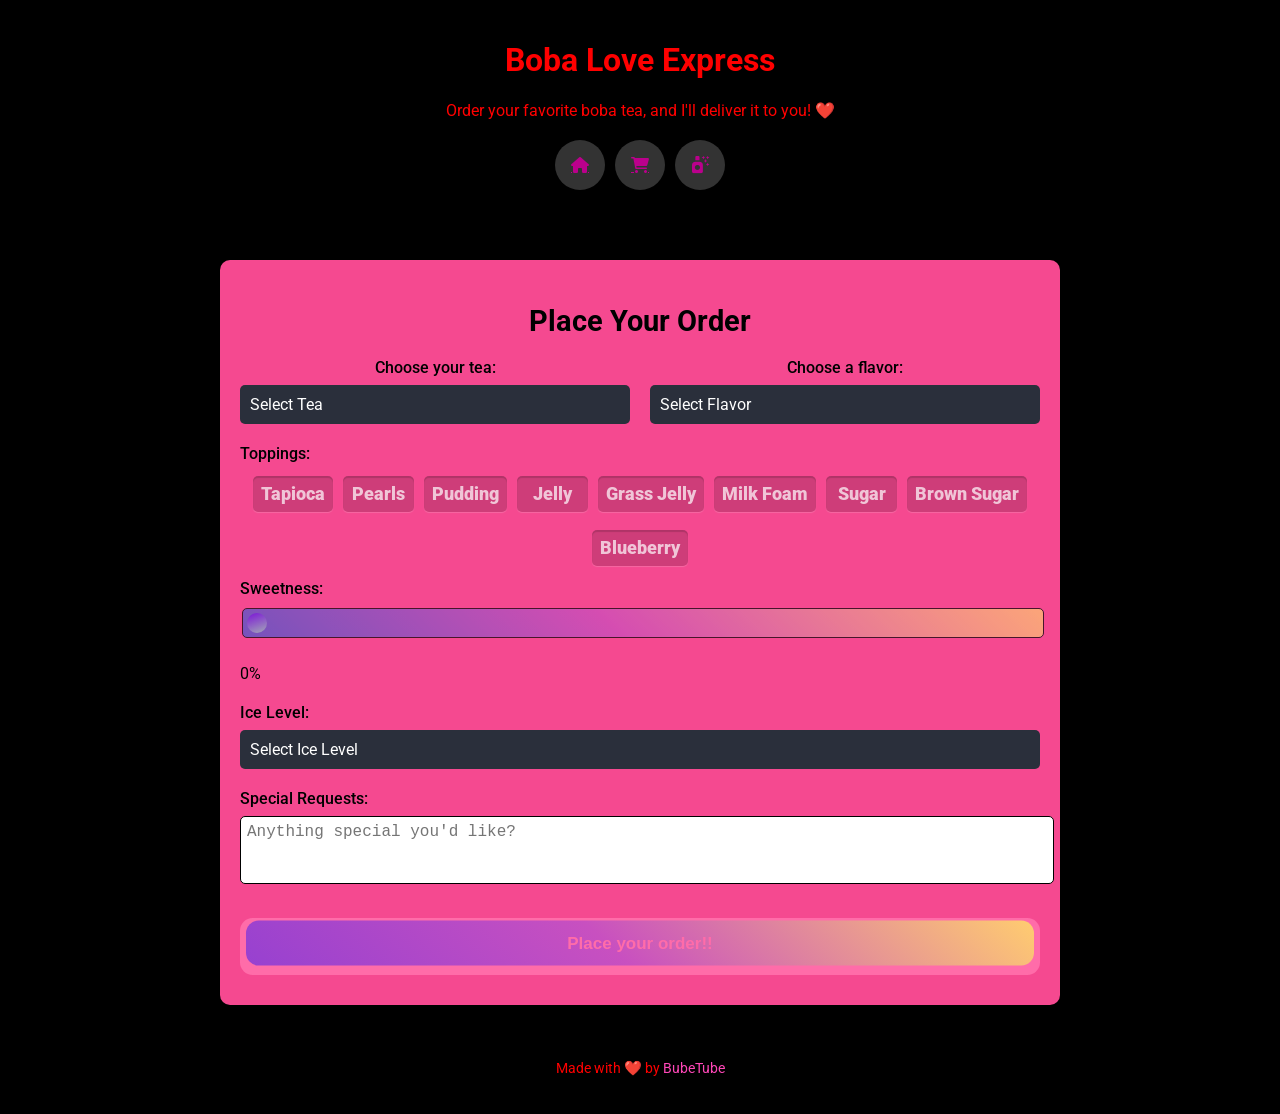
<file: index.html>
<!DOCTYPE html>
<html lang="en">
  <head>
    <meta charset="UTF-8" />
    <meta name="viewport" content="width=device-width, initial-scale=1.0" />
    <title>Boba Love Express</title>
    <link
      href="https://cdnjs.cloudflare.com/ajax/libs/font-awesome/6.0.0/css/all.min.css"
      rel="stylesheet"
    />
    <link rel="stylesheet" href="./style.css" />
  </head>
  <body>
    <!-- Header -->
    <header>
      <h1>Boba Love Express</h1>
      <p>Order your favorite boba tea, and I'll deliver it to you! ❤️</p>
      <div class="center-wrapper">
        <div class="button-container">
          <a href="index.html" aria-label="Homepage" class="buttons">
            <i class="fa fa-home"></i>
          </a>
          <a href="cart.php" aria-label="OrderSummary"
            ><i class="fa fa-shopping-cart"></i
          ></a>
          <button id="JSFunction" aria-label="JSFunction" class="buttons">
            <i class="fa fa-air-freshener"></i>
          </button>
        </div>
      </div>
    </header>

    <!-- Main Content -->
    <main>
      <h2>Place Your Order</h2>
      <form action="response.php" method="post" id="orderForm">
        <div class="menu-container">
          <!-- Tea Selection -->
          <div class="form-section">
            <label for="tea">Choose your tea:</label>
            <div class="custom-dropdown" id="tea-dropdown">
              <div class="selected">Select Tea</div>
              <div class="options">
                <div class="option" data-value="milk-tea">Milk Tea</div>
                <div class="option" data-value="green-tea">Green Tea</div>
                <div class="option" data-value="fruit-tea">Fruit Tea</div>
              </div>
              <select id="tea" name="tea">
                <option value="milk-tea">Milk Tea</option>
                <option value="green-tea">Green Tea</option>
                <option value="fruit-tea">Fruit Tea</option>
              </select>
            </div>
          </div>

          <!-- Flavor Selection -->
          <div class="form-section">
            <label for="flavor">Choose a flavor:</label>
            <div class="custom-dropdown" id="flavor-dropdown">
              <div class="selected">Select Flavor</div>
              <div class="options">
                <div class="option" data-value="taro">Taro</div>
                <div class="option" data-value="matcha">Matcha</div>
                <div class="option" data-value="mango">Mango</div>
                <div class="option" data-value="lychee">Lychee</div>
              </div>
              <select id="flavor" name="flavor">
                <option value="taro">Taro</option>
                <option value="matcha">Matcha</option>
                <option value="mango">Mango</option>
                <option value="lychee">Lychee</option>
              </select>
            </div>
          </div>
        </div>

        <!-- Toppings -->
        <label>Toppings:</label>
        <div id="ToppingsDiv" class="ToppingsDiv"></div>

        <!-- Sweetness Level -->
        <div class="form-section">
          <label for="sweetness">Sweetness:</label>
          <div>
            <input
              id="myRange"
              class="slider"
              value="0"
              max="100"
              min="0"
              type="range"
              step="5"
	      name="sweetness"
            />
            <p><output id="Ranger"></output>%</p>
          </div>
        </div>

        <!-- Ice Level -->
        <div class="form-section">
          <label for="ice">Ice Level:</label>
          <div class="custom-dropdown" id="ice-dropdown">
            <div class="selected">Select Ice Level</div>
            <div class="options">
              <div class="option" data-value="no-ice">No Ice</div>
              <div class="option" data-value="less-ice">Less Ice</div>
              <div class="option" data-value="regular-ice">Regular Ice</div>
              <div class="option" data-value="extra-ice">Extra Ice</div>
            </div>
            <select id="ice" name="ice">
              <option value="no-ice">No Ice</option>
              <option value="less-ice">Less Ice</option>
              <option value="regular-ice">Regular Ice</option>
              <option value="extra-ice">Extra Ice</option>
            </select>
          </div>
        </div>

        <!-- Special Requests -->
        <div class="form-section">
          <label for="requests">Special Requests:</label>
          <textarea
            id="request"
            name="request"
            rows="3"
            placeholder="Anything special you'd like?"
          ></textarea>
        </div>

        <!-- Submit Button -->
        <button type="submit">
          <span class="button_top">Place your order!!</span>
        </button>
      </form>
    </main>

    <!-- Footer -->
    <footer>
      <p>
        Made with ❤️ by
        <a href="rubenpookster.html">BubeTube</a>
      </p>
    </footer>
    <script src="./script.js"></script>
  </body>
</html>
</file>
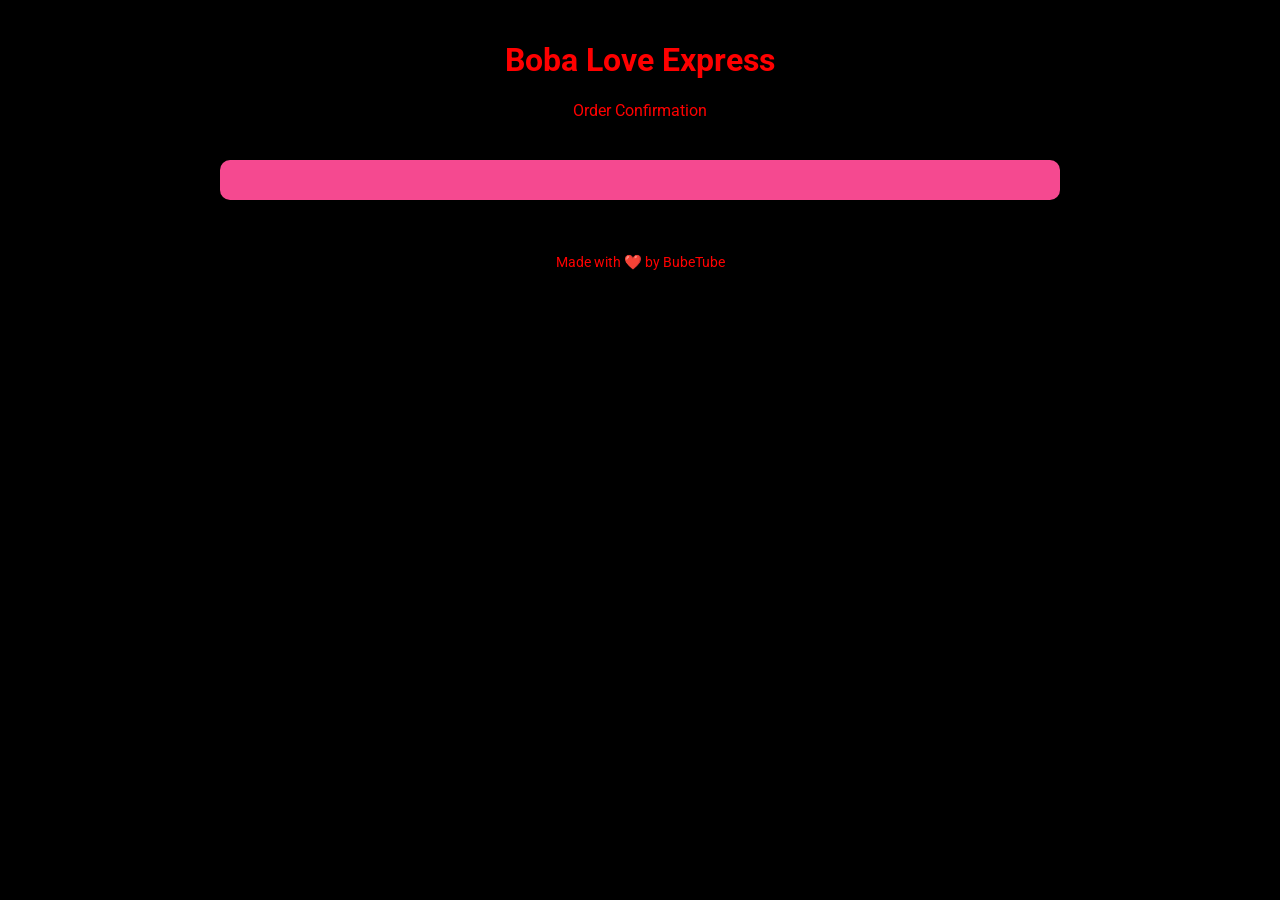
<file: response_purejs.html>
<html lang="en">
  <head>
    <link rel="stylesheet" href="./style.css" />
    <meta charset="UTF-8" />
    <meta name="viewport" content="width=device-width, initial-scale=1.0" />
    <title>Order Confirmation</title>
  </head>

  <body>
    <header>
      <h1>Boba Love Express</h1>
      <p>Order Confirmation</p>
    </header>

    <main id="app"></main>

    <footer>
      <p>Made with ❤️ by BubeTube</p>
    </footer>
    <script src="./server.js"></script>
    <script src="./confirmation.js"></script>
  </body>
</html>
</file>
<file: style.css>
/* Import Google Font - Roboto */
@import url("https://fonts.googleapis.com/css2?family=Roboto:wght@400;500;900&display=swap");

/* General Styling */
body {
  font-family: "Roboto", Arial, sans-serif;
  margin: 0;
  padding: 0;
  background-color: #000000;
  color: #333;
}

header,
footer {
  text-align: center;
  padding: 20px;
  background-color: #000;
  color: #ff0000;
}

header h1 {
  font-size: 2rem;
}

main h2 {
  text-align: center;
}

header p {
  margin: 10px 0 0;
  font-size: 1rem;
}

main {
  padding: 20px;
  max-width: 800px;
  margin: 20px auto;
  background-color: #f54990;
  border-radius: 10px;
  box-shadow: 0 2px 10px rgba(0, 0, 0, 0.2);
  color: #000000;
}

h2 {
  font-size: 1.8rem;
  margin-bottom: 20px;
}

.form-section {
  margin-bottom: 20px;
}

.menu-container {
  @media only screen and (max-width: 430px) {
    display: flex;
    flex-direction: column;
    flex-wrap: nowrap;
  }

  .form-section > label {
    text-align: center;
  }
}

label {
  display: block;
  font-weight: 500;
  margin-bottom: 8px;
}

input,
select,
textarea,
button {
  width: 100%;
  padding: 6px;
  margin-bottom: 10px;
  border: 1px solid #000000;
  border-radius: 5px;
  font-size: 1rem;
}

input:focus,
select:focus,
textarea:focus,
button:hover {
  outline: none;
  border-color: #f54990;
  box-shadow: 0 0 5px rgba(245, 73, 144, 0.5);
}

textarea {
  resize: none;
}

button {
  --generalButtonBackround: #f047ff;
  background-color: var(--generalButtonBackround);
  color: #fff;
  cursor: pointer;
  border: none;
  transition: background-color 0.3s ease;
}

button:hover {
  background-color: #ff3dc5;
}

.menu-container {
  display: flex;
  gap: 20px;
}

.menu-container .form-section {
  flex: 1;
}

.ToppingsDiv {
  display: flex;
  flex-wrap: wrap;
  justify-content: center;
  flex: auto;
}

@media only screen and (max-width: 430px) {
  .ToppingsDiv {
    display: grid;
    grid: wrap;
    grid: auto / auto auto auto auto;
  }
  .customCheckBox div {
    height: auto;
  }
}

.center-wrapper {
  display: flex;
  justify-content: center;
  margin: 20px 0;
  flex: auto;
}

.button-container {
  display: flex;
  gap: 10px;
}

.button-container a,
.button-container button {
  display: flex;
  justify-content: center;
  align-items: center;
  width: 50px;
  height: 50px;
  background-color: #333;
  color: #bb008c;
  border-radius: 50%;
  box-shadow: 0 4px 6px rgba(0, 0, 0, 0.2);
  transition: transform 0.3s;
}

.button-container a:hover,
.button-container button:hover {
  transform: translateY(-3px);
  background-color: #555;
}

/* Styling for all select dropdowns */
select {
  width: 100%;
  padding: 10px;
  margin-bottom: 10px;
  border: 1px solid #ccc;
  border-radius: 5px;
  font-size: 1rem;
  background-color: #fff;
  color: #333;
  cursor: pointer;
  transition: border-color 0.3s ease, box-shadow 0.3s ease;
}

select:focus {
  border-color: #f54990;
  box-shadow: 0 0 5px rgba(245, 73, 144, 0.5);
}

/* Hover effect on dropdowns */
select:hover {
  border-color: #f54990;
}

/* Styling the options inside the dropdown */
select option {
  padding: 10px;
  background-color: #fff;
  color: #333;
  font-size: 1rem;
  transition: background-color 0.3s ease;
}

/* Hover effect on options */
select option:hover {
  background-color: #f0f0f0;
}

/* Custom dropdown style with animation */
.custom-dropdown {
  position: relative;
  width: 100%;
}

.custom-dropdown select {
  display: none;
}

.custom-dropdown .selected {
  background-color: #2a2f3b;
  color: white;
  padding: 10px;
  border-radius: 5px;
  cursor: pointer;
  font-size: 1rem;
}

.custom-dropdown .options {
  display: none;
  position: absolute;
  top: 100%;
  left: 0;
  width: 100%;
  background-color: #2a2f3b;
  border-radius: 5px;
  z-index: 1;
  max-height: 0;
  overflow: hidden;
  opacity: 0;
  transition: all 0.3s ease-in-out;
}

.custom-dropdown.open .options {
  display: block;
  max-height: 200px;
  opacity: 1;
}

.custom-dropdown .option {
  padding: 10px;
  cursor: pointer;
  color: #fff;
  transition: background-color 0.3s ease;
}

.custom-dropdown .option:hover {
  background-color: #41323a;
}

footer {
  font-size: 0.9rem;
}

footer a {
  color: #ff47b8;
  text-decoration: none;
}

footer a:hover {
  text-decoration: underline;
}

/* CheckBoxes New CSS Test*/
.customCheckBoxHolder {
  margin: 5px;
  display: flex;
}

.customCheckBox {
  width: fit-content;
  position: relative;
  overflow: hidden;
  cursor: pointer;
  user-select: none;
  padding: 2px 8px;
  background-color: rgba(0, 0, 0, 0.16);
  border-radius: 0px;
  color: rgba(255, 255, 255, 0.7);
  transition-timing-function: cubic-bezier(0.25, 0.8, 0.25, 1);
  transition-duration: 300ms;
  transition-property: color, background-color, box-shadow;
  display: flex;
  height: 32px;
  align-items: center;
  box-shadow: rgba(0, 0, 0, 0.15) 0px 2px 1px 0px inset,
    rgba(255, 255, 255, 0.17) 0px 1px 1px 0px;
  outline: none;
  justify-content: center;
  min-width: 55px;
}

.customCheckBox:hover {
  background-color: #2c2c2c;
  color: white;
  box-shadow: rgba(0, 0, 0, 0.23) 0px -4px 1px 0px inset,
    rgba(255, 255, 255, 0.17) 0px -1px 1px 0px,
    rgba(0, 0, 0, 0.17) 0px 2px 4px 1px;
}

.customCheckBox .inner {
  font-size: 18px;
  font-weight: 900;
  pointer-events: none;
  transition-timing-function: cubic-bezier(0.25, 0.8, 0.25, 1);
  transition-duration: 300ms;
  transition-property: transform;
  transform: translateY(0px);
}

.customCheckBox:hover .inner {
  transform: translateY(-2px);
}

/* Multiple Checkboxes can be chained together for a radio input */
.customCheckBoxWrapper:first-of-type .customCheckBox {
  border-bottom-left-radius: 5px;
  border-top-left-radius: 5px;
  border-right: 0px;
}

.customCheckBoxWrapper:last-of-type .customCheckBox {
  border-bottom-right-radius: 5px;
  border-top-right-radius: 5px;
  border-left: 0px;
}

.customCheckBoxInput {
  display: none;
}

.customCheckBoxInput:checked + .customCheckBoxWrapper .customCheckBox {
  background-color: #66672d;
  color: white;
  box-shadow: rgba(0, 0, 0, 0.23) 0px -4px 1px 0px inset,
    rgba(255, 255, 255, 0.17) 0px -1px 1px 0px,
    rgba(0, 0, 0, 0.17) 0px 2px 4px 1px;
}

.customCheckBoxInput:checked + .customCheckBoxWrapper .customCheckBox .inner {
  transform: translateY(-2px);
}

.customCheckBoxInput:checked + .customCheckBoxWrapper .customCheckBox:hover {
  background-color: #34723f;
  box-shadow: rgba(0, 0, 0, 0.26) 0px -4px 1px 0px inset,
    rgba(255, 255, 255, 0.17) 0px -1px 1px 0px,
    rgba(0, 0, 0, 0.15) 0px 3px 6px 2px;
}

.customCheckBoxWrapper .customCheckBox:hover .inner {
  transform: translateY(-2px);
}

/*Slider CSS*/
.slider {
  -webkit-appearance: none;
  width: calc(100% - 8px);
  padding: 8px 4px;
  height: 12px;
  background-color: #4158d0;
  background-image: linear-gradient(
    43deg,
    #4158d0 0%,
    #c850c0 46%,
    #ffcc70 100%
  );
  outline: none;
  opacity: 0.7;
  -webkit-transition: 0.2s;
  transition: opacity 0.2s;
}

.slider::-webkit-slider-thumb {
  -webkit-appearance: none;
  appearance: none;
  width: 20px;
  height: 20px;
  border-radius: 50%;
  background-color: #4c00ff;
  background-image: linear-gradient(160deg, #4900f5 0%, #80d0c7 100%);
  cursor: pointer;
}

.slider::-moz-range-thumb {
  width: 20px;
  height: 20px;
  border-radius: 50%;
  background-color: #0093e9;
  background-image: linear-gradient(160deg, #0093e9 0%, #80d0c7 100%);
  cursor: pointer;
}

/* Placing order button*/
button {
  /* Variables */
  --button_radius: 0.75em;
  --button_outline_color: #ff6ca9;
  --button_border_top: linear-gradient(160deg, #0093e9 0%, #80d0c7 100%);
  font-size: 17px;
  font-weight: bold;
  border: none;
  border-radius: var(--button_radius);
  background: var(--button_outline_color);
}

.button_top {
  display: block;
  box-sizing: border-box;
  border: 2px solid var(--button_border_top);
  border-radius: var(--button_radius);
  padding: 0.75em 1.5em;
  color: var(--button_outline_color);
  transform: translateY(-0.2em);
  transition: transform 0.1s ease;
  background: linear-gradient(43deg, #9741d0 0%, #c850c0 46%, #ffcc70 100%);
}

button:hover .button_top {
  /* Pull the button upwards when hovered */
  transform: translateY(-0.33em);
  background-color: var(--button_outline_color);
}

button:active .button_top {
  /* Push the button downwards when pressed */
  transform: translateY(0);
}
</file>
